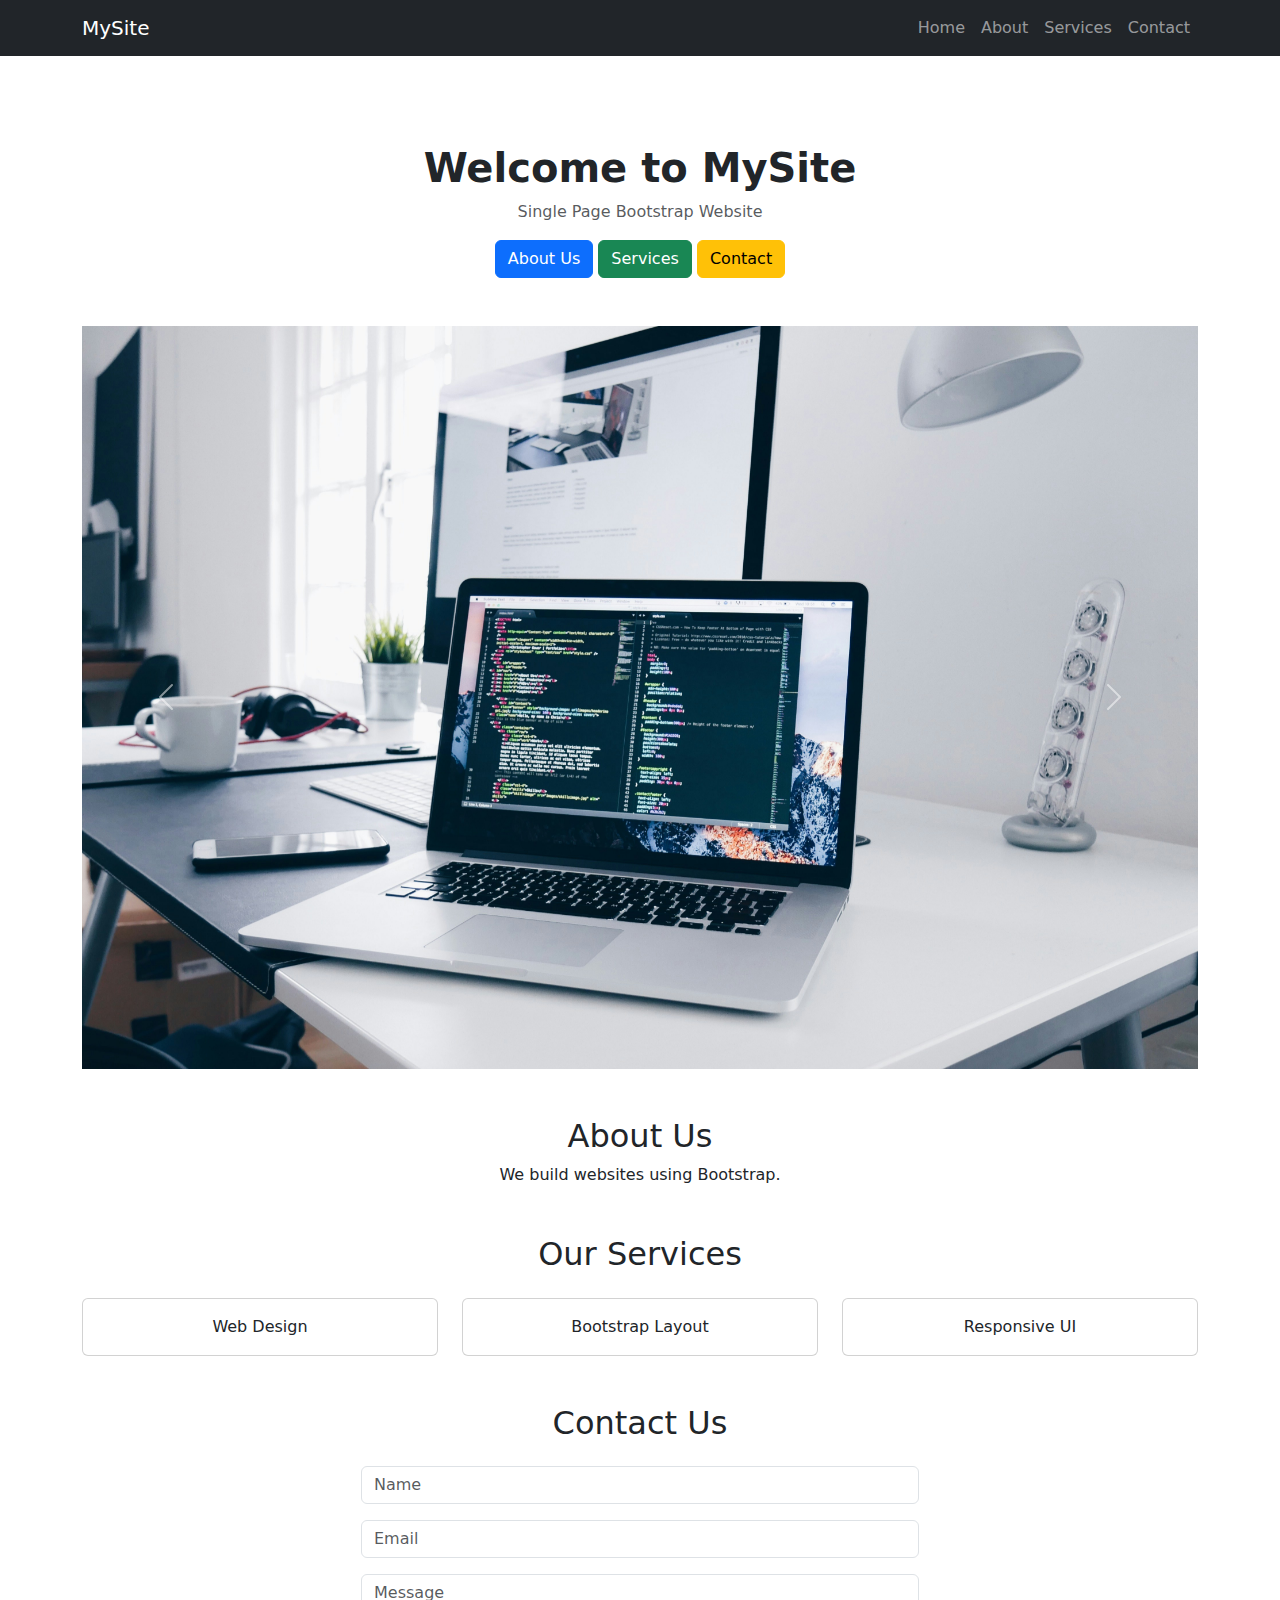
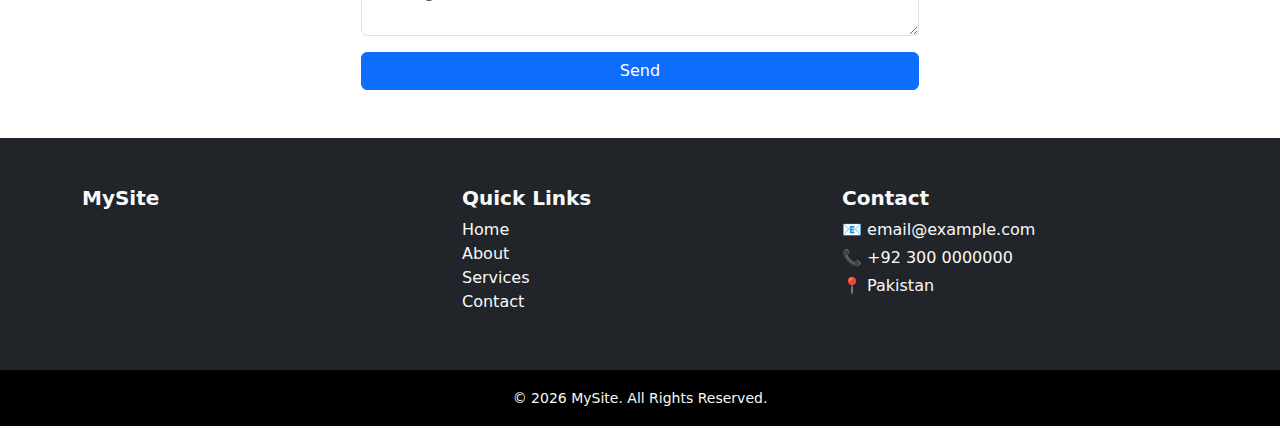
<file: Bootstrap/index.html>
<!DOCTYPE html>
<html lang="en">
<head>
  <meta charset="UTF-8">
  <meta name="viewport" content="width=device-width, initial-scale=1.0">
  <title>One Page Bootstrap Website</title>

  <!-- Bootstrap CSS -->
  <link href="https://cdn.jsdelivr.net/npm/bootstrap@5.3.2/dist/css/bootstrap.min.css" rel="stylesheet">
</head>
<body>

<!-- ================= NAVBAR ================= -->
<nav class="navbar navbar-expand-lg navbar-dark bg-dark fixed-top">
  <div class="container">
    <a class="navbar-brand" href="#home">MySite</a>

    <button class="navbar-toggler" data-bs-toggle="collapse" data-bs-target="#nav">
      <span class="navbar-toggler-icon"></span>
    </button>

    <div class="collapse navbar-collapse" id="nav">
      <ul class="navbar-nav ms-auto">
        <li class="nav-item"><a class="nav-link" href="#home">Home</a></li>
        <li class="nav-item"><a class="nav-link" href="#about">About</a></li>
        <li class="nav-item"><a class="nav-link" href="#services">Services</a></li>
        <li class="nav-item"><a class="nav-link" href="#contact">Contact</a></li>
      </ul>
    </div>
  </div>
</nav>

<!-- ================= HOME ================= -->
<section id="home" class="pt-5">
  <div class="container text-center my-5 pt-5">
    <h1 class="fw-bold">Welcome to MySite</h1>
    <p class="text-muted">Single Page Bootstrap Website</p>

    <a href="#about" class="btn btn-primary">About Us</a>
    <a href="#services" class="btn btn-success">Services</a>
    <a href="#contact" class="btn btn-warning">Contact</a>
  </div>
</section>

<!-- ================= CAROUSEL ================= -->
<section class="container my-5">
  <div id="carouselExample" class="carousel slide" data-bs-ride="carousel">
    <div class="carousel-inner">
      <div class="carousel-item active"><img src="1.jpg" class="d-block w-100"></div>
      <div class="carousel-item"><img src="2.jpg" class="d-block w-100"></div>
      <div class="carousel-item"><img src="3.jpg" class="d-block w-100"></div>
    </div>

    <button class="carousel-control-prev" data-bs-target="#carouselExample" data-bs-slide="prev">
      <span class="carousel-control-prev-icon"></span>
    </button>
    <button class="carousel-control-next" data-bs-target="#carouselExample" data-bs-slide="next">
      <span class="carousel-control-next-icon"></span>
    </button>
  </div>
</section>

<!-- ================= ABOUT ================= -->
<section id="about" class="container my-5">
  <h2 class="text-center">About Us</h2>
  <p class="text-center">We build websites using Bootstrap.</p>
</section>

<!-- ================= SERVICES ================= -->
<section id="services" class="container my-5">
  <h2 class="text-center">Our Services</h2>

  <div class="row mt-4 text-center">
    <div class="col-md-4"><div class="card p-3">Web Design</div></div>
    <div class="col-md-4"><div class="card p-3">Bootstrap Layout</div></div>
    <div class="col-md-4"><div class="card p-3">Responsive UI</div></div>
  </div>
</section>

<!-- ================= CONTACT ================= -->
<section id="contact" class="container my-5">
  <h2 class="text-center">Contact Us</h2>

  <form class="col-md-6 mx-auto mt-4">
    <input class="form-control mb-3" placeholder="Name">
    <input class="form-control mb-3" placeholder="Email">
    <textarea class="form-control mb-3" placeholder="Message"></textarea>
    <button class="btn btn-primary w-100">Send</button>
  </form>
</section>

<!-- ================= FOOTER ================= -->
<!-- ================= FOOTER ================= -->
<footer class="bg-dark text-light pt-5">

  <div class="container">
    <div class="row">

      <!-- BRAND / ABOUT -->
      <div class="col-md-4 mb-4">
        <h5 class="fw-bold">MySite</h5>
        <p class="text-muted">
          We build modern, responsive websites using Bootstrap.
        </p>
      </div>

      <!-- QUICK LINKS -->
      <div class="col-md-4 mb-4">
        <h5 class="fw-bold">Quick Links</h5>
        <ul class="list-unstyled">
          <li><a href="#home" class="text-decoration-none text-light">Home</a></li>
          <li><a href="#about" class="text-decoration-none text-light">About</a></li>
          <li><a href="#services" class="text-decoration-none text-light">Services</a></li>
          <li><a href="#contact" class="text-decoration-none text-light">Contact</a></li>
        </ul>
      </div>

      <!-- CONTACT -->
      <div class="col-md-4 mb-4">
        <h5 class="fw-bold">Contact</h5>
        <p class="mb-1">📧 email@example.com</p>
        <p class="mb-1">📞 +92 300 0000000</p>
        <p>📍 Pakistan</p>
      </div>

    </div>
  </div>

  <!-- COPYRIGHT BAR -->
  <div class="bg-black text-center py-3 mt-3">
    <small>© 2026 MySite. All Rights Reserved.</small>
  </div>

</footer>


<!-- Bootstrap JS -->
<script src="https://cdn.jsdelivr.net/npm/bootstrap@5.3.2/dist/js/bootstrap.bundle.min.js"></script>


</body>
</html>
</file>
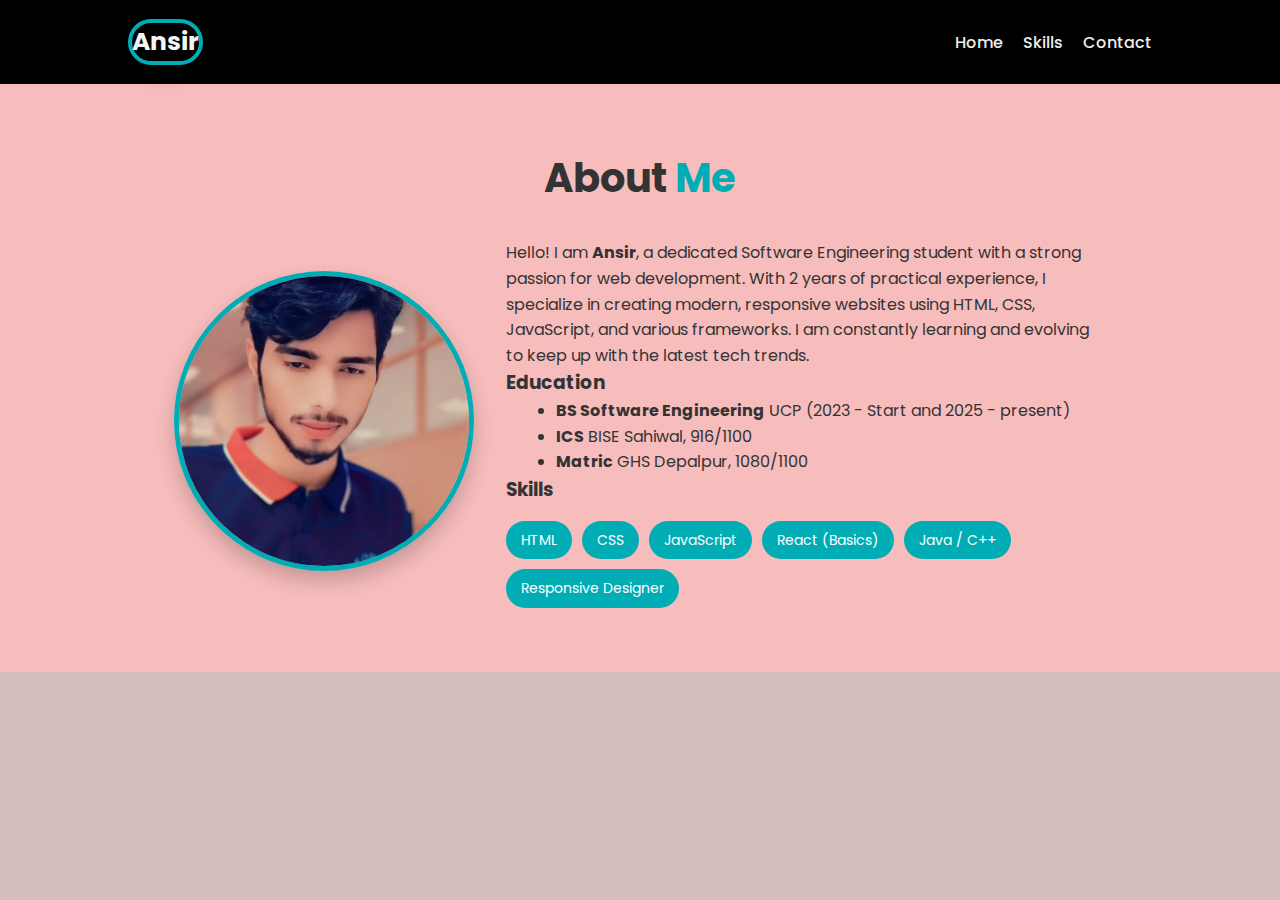
<file: assignment02/A_About.html>
<!DOCTYPE html>
<html lang="en">
<head>
  <meta charset="UTF-8">
  <meta name="viewport" content="width=device-width, initial-scale=1">
  <title>About Me - Ansir</title>
  <link rel="stylesheet" href="https://cdnjs.cloudflare.com/ajax/libs/font-awesome/6.5.0/css/all.min.css">
  <link rel="stylesheet" href="style.css">
</head>
<body>
    <body>
        <header>
            <a href="#" class="logo">Ansir</a>
            <nav>
                <div class="nav">
                    <a href="A_home.html">Home</a>
                    <a href="A_About.html">Skills</a>
                    <a href="A_contact.html">Contact</a>
    
                </div>
            </nav>
        </header>
  <section class="about-section">
    <h1>About <span>Me</span></h1>
    <div class="about-container">
      <div class="about-image">
        <img src="Ansir.jpg" alt="Ansir">
      </div>
      <div class="about-text">
        <p>Hello! I am <strong>Ansir</strong>, a dedicated Software Engineering student with a strong passion for web development. With 2 years of practical experience, I specialize in creating modern, responsive websites using HTML, CSS, JavaScript, and various frameworks. I am constantly learning and evolving to keep up with the latest tech trends.</p>

        <h3>Education</h3>
        <ul>
          <li><strong>BS Software Engineering</strong>  UCP (2023 - Start and 2025 - present)</li>
          <li><strong>ICS</strong>  BISE Sahiwal, 916/1100</li>
          <li><strong>Matric</strong>  GHS Depalpur, 1080/1100</li>
        </ul>

        <h3>Skills</h3>
        <div class="skills-list">
          <span>HTML</span>
          <span>CSS</span>
          <span>JavaScript</span>
          <span>React (Basics)</span>
          <span>Java / C++</span>
          <span>Responsive Designer</span>
        </div>
      </div>
    </div>
  </section>
</body>
</html>
</file>
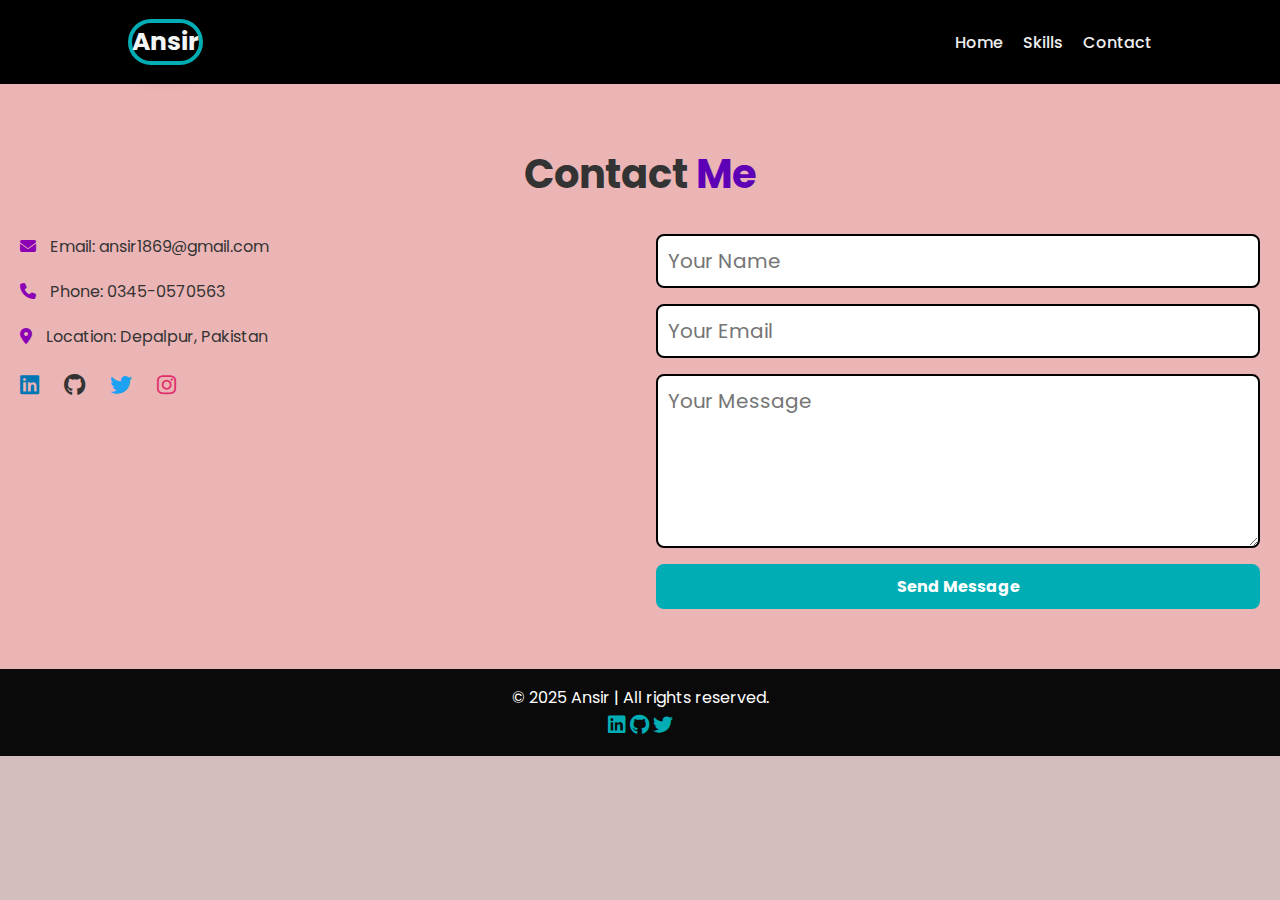
<file: assignment02/A_contact.html>
<!DOCTYPE html>
<html lang="en">
<head>
  <meta charset="UTF-8">
  <meta name="viewport" content="width=device-width, initial-scale=1">
  <title>Contact - Ansir</title>
  <link rel="stylesheet" href="https://cdnjs.cloudflare.com/ajax/libs/font-awesome/6.5.0/css/all.min.css">
  <link rel="stylesheet" href="style.css">
</head>
  <header>
    <a href="#" class="logo">Ansir</a>
    <nav>
      <div class="nav">
        <a href="A_home.html">Home</a>
        <a href="A_About.html">Skills</a>
        <a href="A_contact.html" class="active">Contact</a>
      </div>
    </nav>
  </header>

  <section class="contact-section">
    <h1>Contact <span>Me</span></h1>
    <div class="contact-container">
      <div class="contact-info">
        <p><i class="fas fa-envelope"></i> Email: ansir1869@gmail.com</p>
        <p><i class="fas fa-phone"></i> Phone: 0345-0570563</p>
        <p><i class="fas fa-map-marker-alt"></i> Location: Depalpur, Pakistan</p>

        <div class="social_icons">
          <a href="#"><i class="fa-brands fa-linkedin"></i></a>
          <a href="#"><i class="fa-brands fa-github"></i></a>
          <a href="#"><i class="fa-brands fa-twitter"></i></a>
          <a href="#"><i class="fa-brands fa-instagram"></i></a>
        </div>
      </div>

      <form class="contact-form" action="#" method="post">
        <input type="text" placeholder="Your Name" required>
        <input type="email" placeholder="Your Email" required>
        <textarea rows="5" placeholder="Your Message" required></textarea>
        <button type="submit">Send Message</button>
      </form>
    </div>
  </section>
  <footer>
    <p>© 2025 Ansir | All rights reserved.</p>
    <div class="footer-links">
      <a href="#"><i class="fa-brands fa-linkedin"></i></a>
      <a href="#"><i class="fa-brands fa-github"></i></a>
      <a href="#"><i class="fa-brands fa-twitter"></i></a>
    </div>
  </footer>


</body>
</html>
</file>
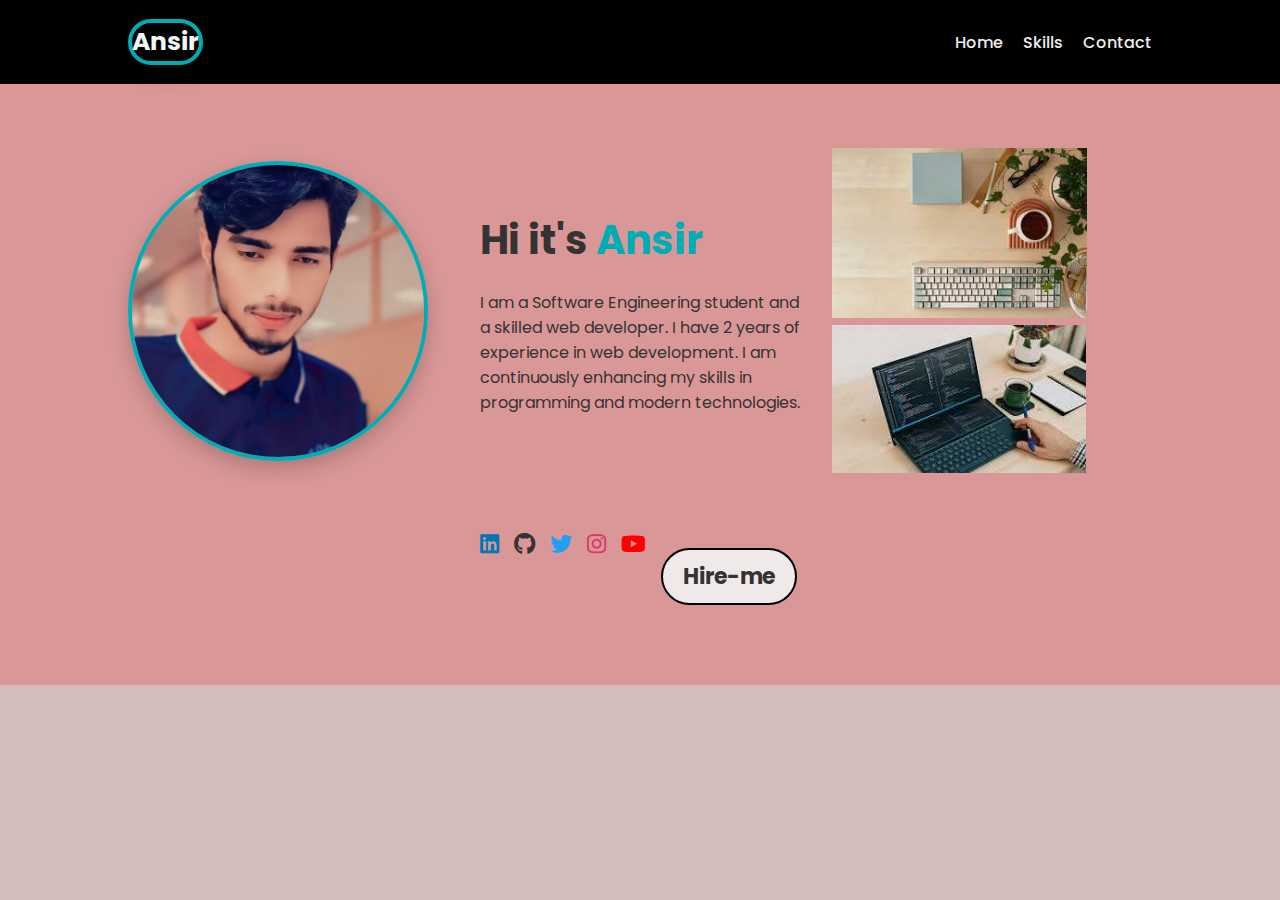
<file: assignment02/A_home.html>
<!DOCTYPE html>
<html lang="en">
<head>
    <meta charset="UTF-8">
    <meta name="viewport" content="width=device-width, initial-scale=1.0">
  <link rel="stylesheet" href="https://cdnjs.cloudflare.com/ajax/libs/font-awesome/6.5.0/css/all.min.css">
  <link rel="stylesheet" href="style.css">
    <title>Portfolio Home page</title>
</head>
<body>
    <header>
        <a href="#" class="logo">Ansir</a>
        <nav>
            <div class="nav">
                <a href="A_home.html">Home</a>
                <a href="A_About.html">Skills</a>
                <a href="A_contact.html">Contact</a>

            </div>
        </nav>
    </header>
    <section class="Home">
        
        <div class="Home-img"><img src="Ansir.jpg" alt=""></div>
        <div class="Home_contact">
        <h1>Hi it's <span>Ansir</span></h1>
            <h3 class="typing-text"><span></span></h3>
            <p>I am a Software Engineering student and a skilled web developer.
                I have 2 years of experience in web development.
                I am continuously enhancing my skills in programming and modern technologies.
                </p>
               
        </div>
        <div>
        <img style="height: 170px;" src="back.jpg" alt="">
        <img src="computer.jpg" alt="">
    </div>
        <br>
            <div class="social_icons">
                <a href="#"><i class="fa-brands fa-linkedin"></i></a>
                <a href="#"><i class="fa-brands fa-github"></i></a>
                <a href="#"><i class="fa-brands fa-twitter"></i></a>
                <a href="#"><i class="fa-brands fa-instagram"></i></a>
                <a href="#"><i class="fa-brands fa-youtube"></i></a> 
                <a href="#"class="Hire-me">Hire-me</a>
            </div>
            

    </section>
    
</body>
</html>
</file>
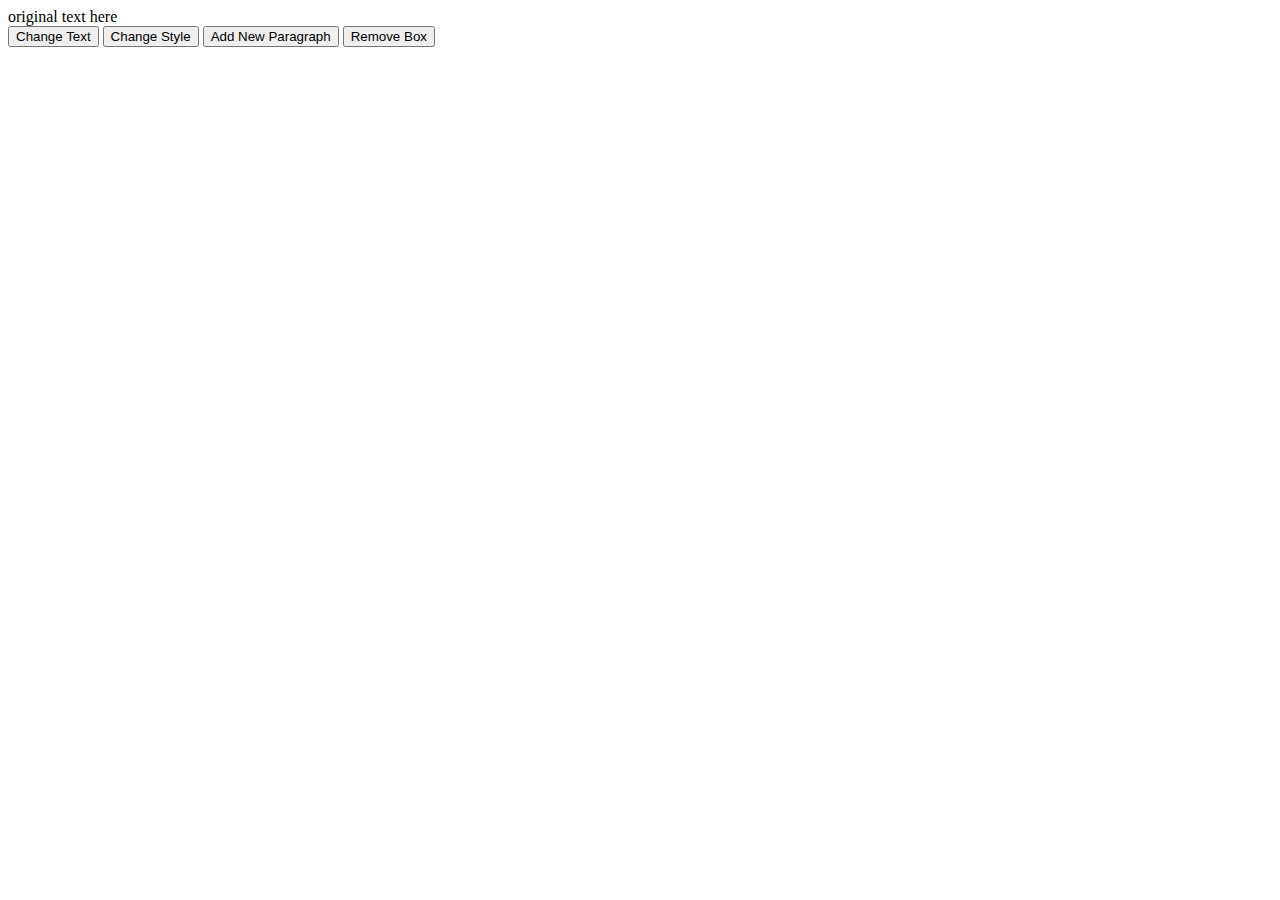
<file: JavaScript Folder/DOM.html>
<!DOCTYPE html>
<html lang="en">
<head>
  <meta charset="UTF-8">
  <meta name="viewport" content="width=device-width, initial-scale=1.0">
  <title>DOM Full Example</title>
</head>
<body>

  <div id="box">original text here</div>

  <!-- Buttons -->
  <button onclick="changetext()">Change Text</button>
  <button onclick="changestyle()">Change Style</button>
  <button onclick="addElement()">Add New Paragraph</button>
  <button onclick="removeBox()">Remove Box</button>

  <div id="container"></div>

  <script>
    function changetext() {
      document.getElementById("box").textContent = "changed text";
    }

    function changestyle() {
      const box = document.getElementById("box");
      box.style.color = "red";
      box.style.backgroundColor = "lightyellow";
      box.style.padding = "10px";
      box.style.borderRadius = "5px";
    }

    function addElement() {
      const container = document.getElementById("container");
      const newPara = document.createElement("p");
      newPara.textContent = "This is a new paragraph added!";
      newPara.style.color = "blue";
      container.appendChild(newPara);
    }

    function removeBox() {
      const box = document.getElementById("box");
      if (box) {
        box.remove();
      }
    }
  </script>

</body>
</html>
</file>
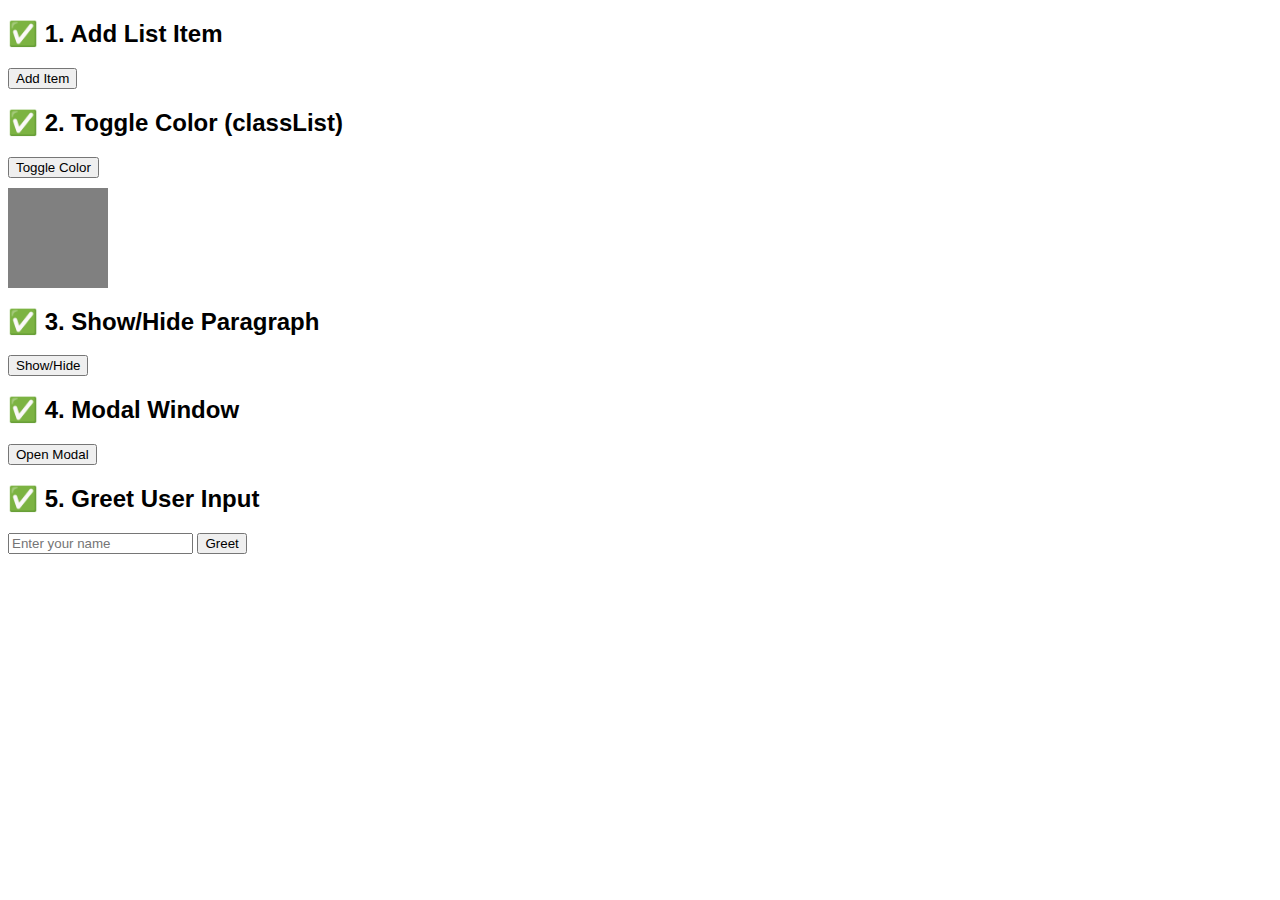
<file: JavaScript Folder/dynamicElement.html>
<!DOCTYPE html>
<html lang="en">
<head>
  <meta charset="UTF-8" />
  <meta name="viewport" content="width=device-width, initial-scale=1.0"/>
  <title>Dynamic UI All Features</title>
  <style>
    /* Styling for toggle box */
    .square {
      width: 100px;
      height: 100px;
      background: gray;
      margin-top: 10px;
    }
    .red {
      background: red;
    }

    /* Styling for modal */
    #modal {
      display: none;
      position: fixed;
      top: 30%;
      left: 30%;
      background: white;
      padding: 20px;
      border: 1px solid black;
    }

    body {
      font-family: Arial;
    }
  </style>
</head>
<body>

  <h2>✅ 1. Add List Item</h2>
  <button onclick="addItem()">Add Item</button>
  <ul id="itemList"></ul> <!-- 📌 List yahan nazar ayegi -->

  <h2>✅ 2. Toggle Color (classList)</h2>
  <button onclick="changeColor()">Toggle Color</button>
  <div id="box" class="square"></div> <!-- 📌 Box yahan color change karega -->

  <h2>✅ 3. Show/Hide Paragraph</h2>
  <button onclick="toggleMessage()">Show/Hide</button>
  <p id="msg" style="display: none;">Welcome to the site!</p> <!-- 📌 Show/Hide text -->

  <h2>✅ 4. Modal Window</h2>
  <button onclick="openModal()">Open Modal</button>
  <div id="modal">
    <p>This is a modal</p>
    <button onclick="closeModal()">Close</button>
  </div> <!-- 📌 Modal box -->

  <h2>✅ 5. Greet User Input</h2>
  <input type="text" id="nameInput" placeholder="Enter your name" />
  <button onclick="greet()">Greet</button>
  <p id="output"></p> <!-- 📌 Output greeting yahan ayega -->

  <script>
    // ✅ 1. Add List Item Code
    function addItem() {
      let li = document.createElement("li");
      li.textContent = "New Product";
      document.getElementById("itemList").appendChild(li);
    }

    // ✅ 2. Toggle Box Color Code
    function changeColor() {
      document.getElementById("box").classList.toggle("red");
    }

    // ✅ 3. Show/Hide Message Code
    function toggleMessage() {
      let p = document.getElementById("msg");
      if (p.style.display === "none") {
        p.style.display = "block";
      } else {
        p.style.display = "none";
      }
    }

    // ✅ 4. Modal Open/Close Code
    function openModal() {
      document.getElementById("modal").style.display = "block";
    }

    function closeModal() {
      document.getElementById("modal").style.display = "none";
    }

    // ✅ 5. User Input Greet Code
    function greet() {
      let name = document.getElementById("nameInput").value;
      document.getElementById("output").textContent = "Hello, " + name;
    }
  </script>
</body>
</html>
</file>
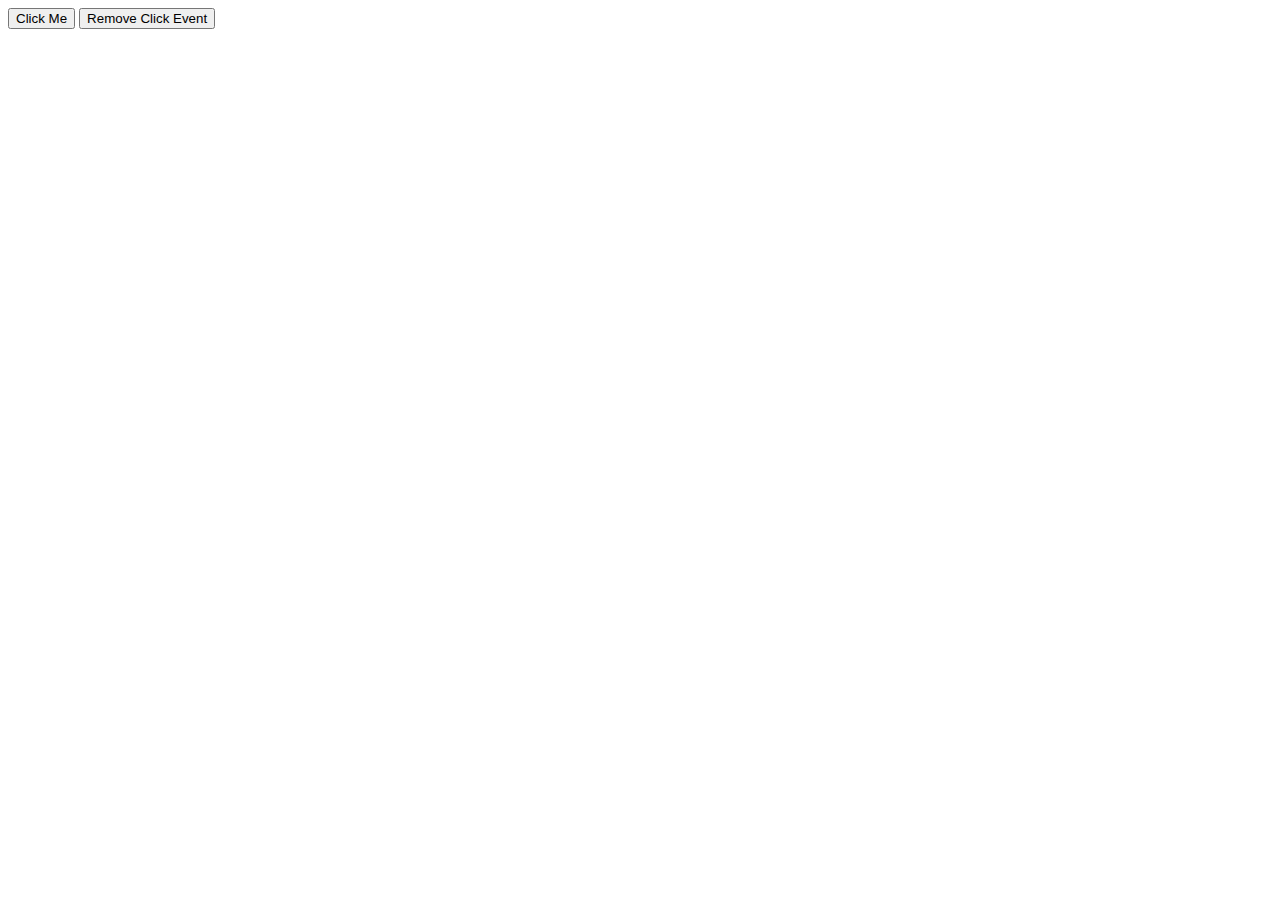
<file: JavaScript Folder/Eventlistner.html>
<!DOCTYPE html>
<html lang="en">
<head>
    <meta charset="UTF-8">
    <meta name="viewport" content="width=device-width, initial-scale=1.0">
    <title>Add and remove EventListner</title>
</head>
<body>
    <!-- <button id="myBtn">Click Me</button>

<script>
  const btn = document.getElementById("myBtn");

  btn.addEventListener("click", function () {
    alert("Hello from addEventListener!");
  });
</script> -->

<html>
<head>
  <title>Remove Event Listener Example</title>
</head>
<body>

<!-- 2 buttons -->
<button id="myBtn">Click Me</button>
<button id="removeBtn">Remove Click Event</button>

<script>
  // Step 1: Button elements ko get karo
  let btn = document.getElementById('myBtn');
  let removeBtn = document.getElementById('removeBtn');

  // Step 2: Ek function banao jo alert show kare
  function showMsg() {
    alert("Button was clicked!");
  }

  // Step 3: Pehle button (Click Me) pr event listener lagao
  btn.addEventListener('click', showMsg);

  // Step 4: Dusre button (Remove Click Event) pr bhi event lagao
  removeBtn.addEventListener('click', function() {
    // Click wale event ko hata do
    btn.removeEventListener('click', showMsg);
    alert("Click event removed from the button.");
  });
</script>

</body>
</html>

</body>
</html>
</file>
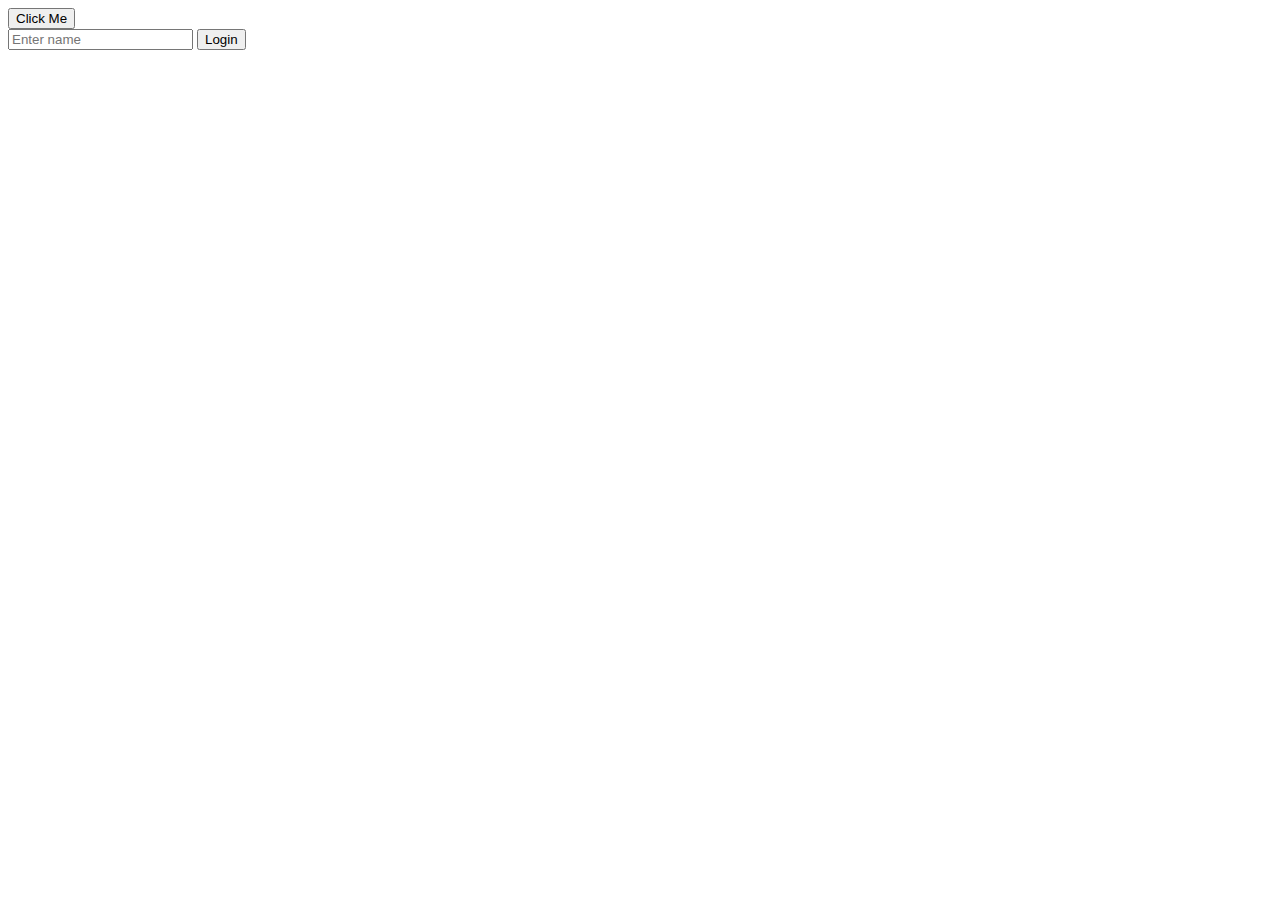
<file: JavaScript Folder/EventObject.html>
<!DOCTYPE html>
<html lang="en">
<head>
    <meta charset="UTF-8">
    <meta name="viewport" content="width=device-width, initial-scale=1.0">
    <title>Document</title>
</head>
<body>
    <button id="myBtn">Click Me</button>

    <form id="Parent">
        <input type="text" placeholder="Enter name">
        <button id="child">Login</button>
      </form>

<script>

    //  event object bn gia ha
  const btn = document.getElementById("myBtn");

  btn.addEventListener("click", function(event) {
    console.log("Type:", event.type);              // click
    console.log("Target:", event.target);          // jis element pr click hua
    console.log("CurrentTarget:", event.currentTarget); // jis pr listener laga
  });




  // Event Default
  btn.addEventListener("click", function(event) {
    event.preventDefault();
    console.log("Button clicked!");
  });




  // Event Bubbling
  const parent = document.getElementById("parent");
  const child = document.getElementById("child");

  parent.addEventListener("click", function() {
    console.log("Parent clicked!");
  });

  child.addEventListener("click", function(event) {
    event.stopPropagation();
    console.log("Child clicked!");  
  })
</script>

</body>
</html>
</file>
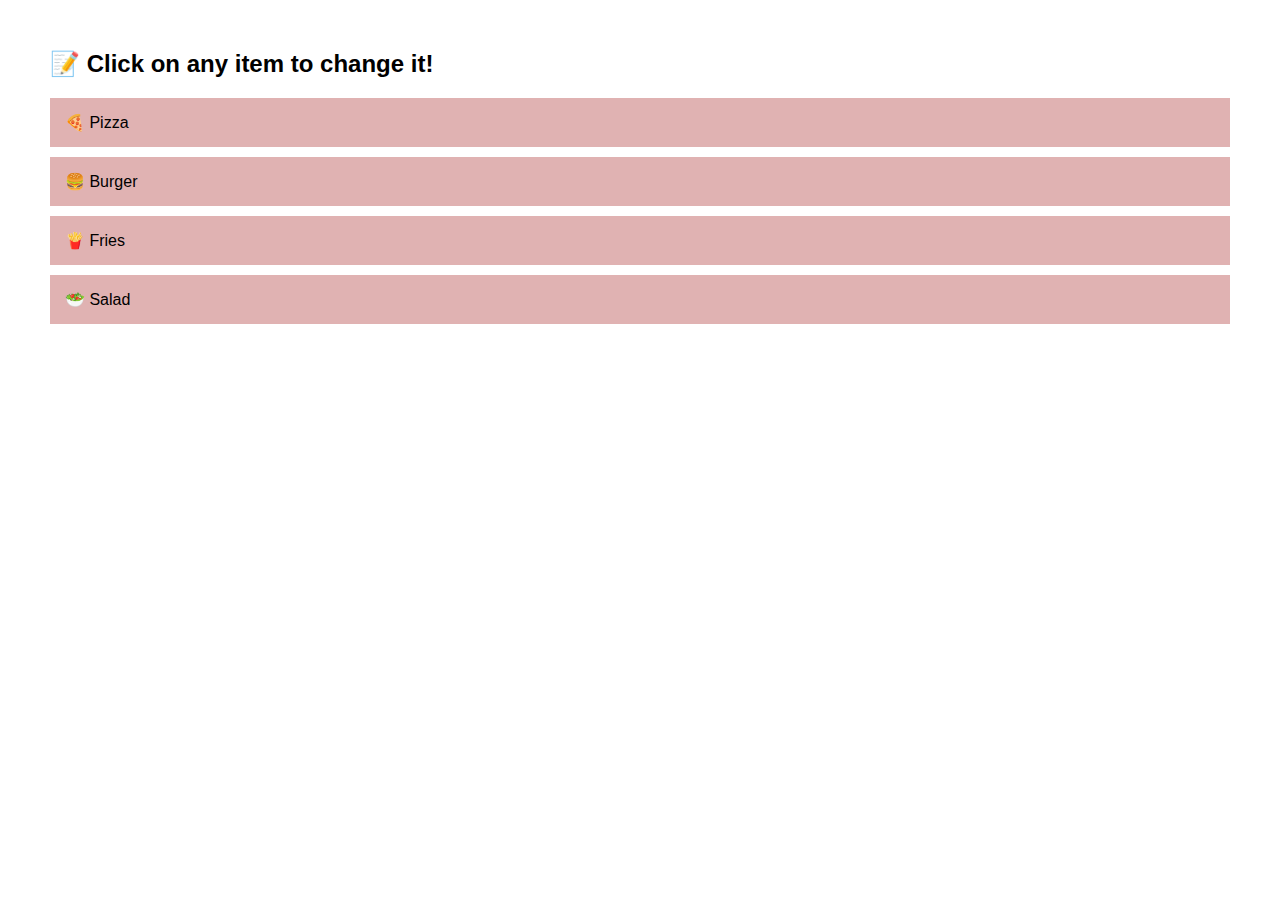
<file: JavaScript Folder/JSassigmentQ2.html>
<!DOCTYPE html>
<html lang="en">
<head>
  <meta charset="UTF-8" />
  <meta name="viewport" content="width=device-width, initial-scale=1.0"/>
  <title>Dynamic Content Replacement</title>
  <style>
    body {
      font-family: Arial, sans-serif;
      margin: 50px;
    }
    ul {
      list-style: none;
      padding: 0;
    }
    li {
      background: #e0b2b2;
      margin: 10px 0;
      padding: 15px;
      cursor: pointer;
      transition: background 0.3s;
    }
    li:hover {
      background: #54ca95;
    }
  </style>
</head>
<body>

  <h2>📝 Click on any item to change it!</h2>
  <ul id="itemList">
    <li>🍕 Pizza</li>
    <li>🍔 Burger</li>
    <li>🍟 Fries</li>
    <li>🥗 Salad</li>
  </ul>
  
  <script>
    // Get all <li> elements inside the list
    const items = document.querySelectorAll("#itemList li");

    // Loop through each item and add click event listener
    items.forEach(function(item, index) {
      item.addEventListener("click", function() {
        // Change the content of clicked item
        this.innerHTML = `<strong>✅ You clicked item ${index + 1}</strong>`;
        this.style.background = "#cfe2ff";
      });
    });
  </script>

</body>
</html>
</file>
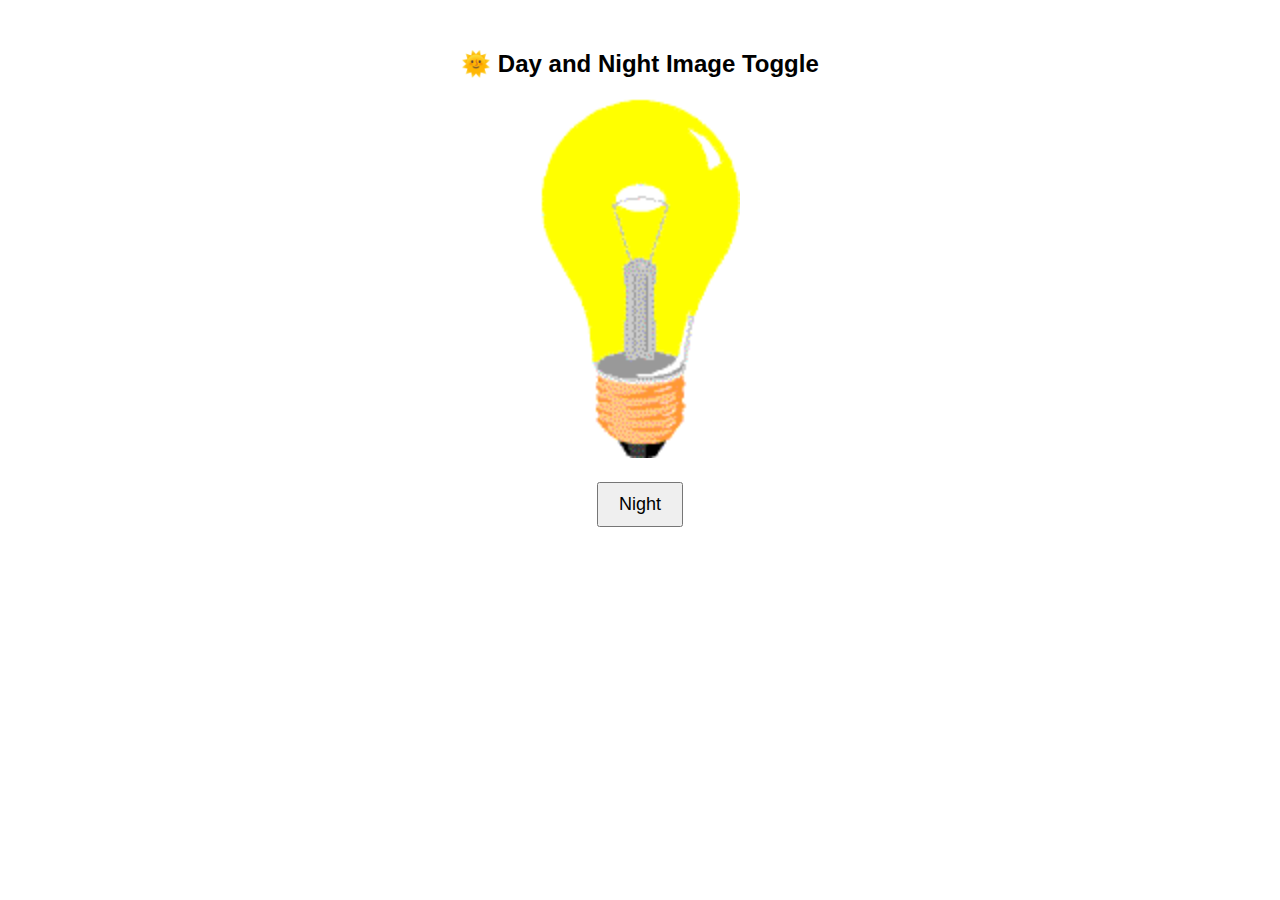
<file: JavaScript Folder/JSassignmentQ1.html>
<!DOCTYPE html>
<html lang="en">
<head>
  <meta charset="UTF-8" />
  <meta name="viewport" content="width=device-width, initial-scale=1.0"/>
  <title>Day & Night Toggle</title>
  <style>
    body {
      font-family: Arial, sans-serif;
      text-align: center;
      margin-top: 50px;
    }

    img {
      width: 200px;
      height: auto;
      transition: 0.3s;
    }
    img:hover {
  box-shadow: 0 0 20px 5px rgba(0,0,0,0.6);
  border: px solid black;
}

    button {
      margin-top: 20px;
      padding: 10px 20px;
      font-size: 18px;
    }
  </style>
</head>
<body>

  <h2>🌞 Day and Night Image Toggle</h2>
  
  <!-- Daytime image initially -->
  <img id="dayNightImage" src="pic_bulbon.gif" alt="Day Image"
       onmouseover="addShadow()" onmouseout="removeShadow()"/>

  <br>
  <button id="toggleBtn" onclick="toggleImage()">Night</button>

  <script>
    let isDay = true;

    function toggleImage() {
      const img = document.getElementById("dayNightImage");
      const btn = document.getElementById("toggleBtn");

      if (isDay) {
        img.src = "pic_bulboff.gif"; // night image
        btn.textContent = "Day";
        isDay = false;
      } else {
        img.src = "pic_bulbon.gif"; // day image
        btn.textContent = "Night";
        isDay = true;
      }
    }

    function addShadow() {
      const img = document.getElementById("dayNightImage");
      img.style.boxShadow = "0 0 20px 5px rgba(0,0,0,0.6)";
      img.style.border = "2px solid black";
    }

    function removeShadow() {
      const img = document.getElementById("dayNightImage");
      img.style.boxShadow = "none";
      img.style.border = "none";
    }
  </script>

</body>
</html>
</file>
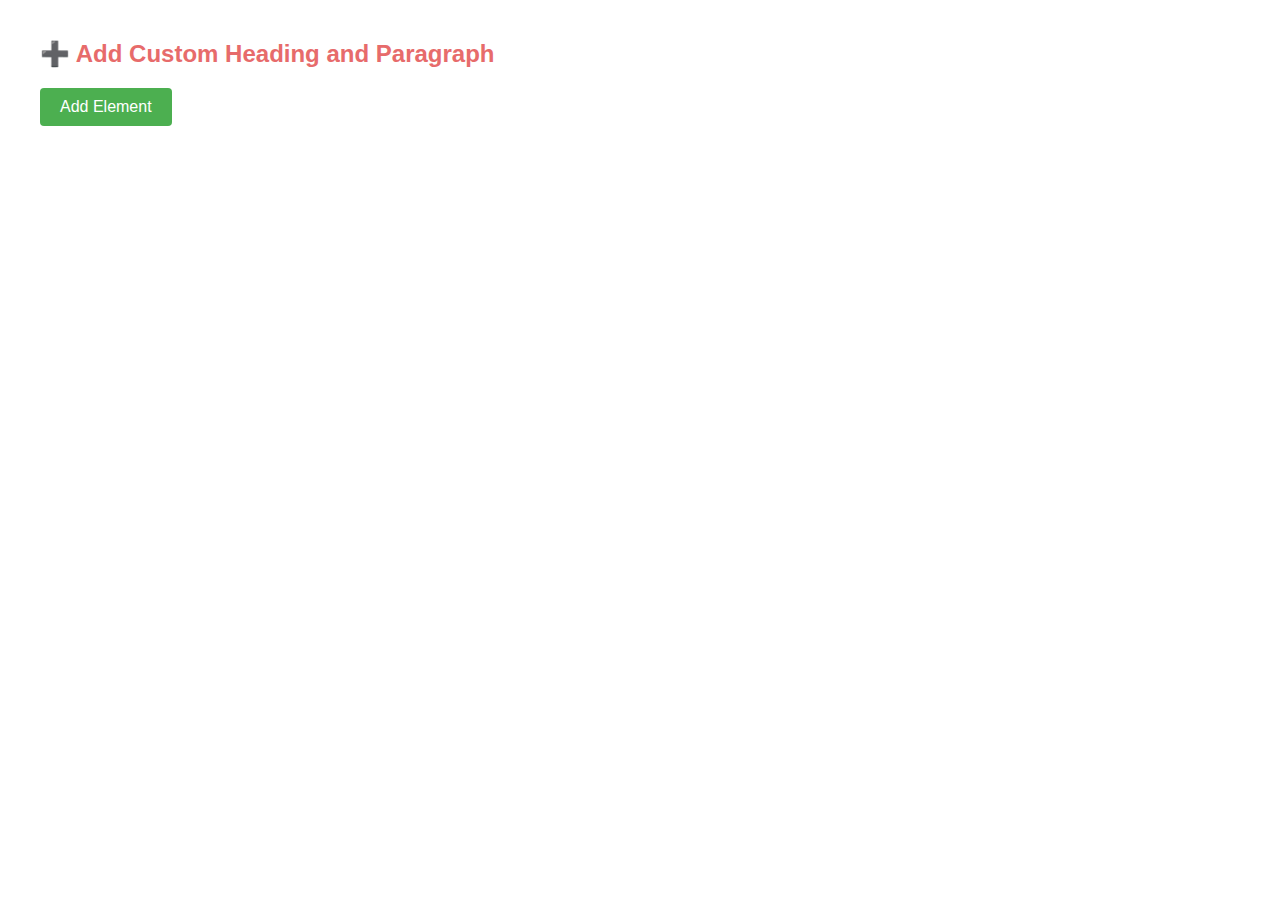
<file: JavaScript Folder/JSassignmentQ3.html>
<!DOCTYPE html>
<html lang="en">
<head>
  <meta charset="UTF-8">
  <title>Dynamic Element Creator</title>
  <style>
    body {
      font-family: Arial, sans-serif;
      margin: 40px;
    }

    #content {
      margin-top: 30px;

    }

    .block {
      background-color: #7adf53;
      padding: 15px;
      border: 1px solid #7a41e2;
      margin-bottom: 20px;
      border-radius: 8px;
      box-shadow: 0 2px 4px rgba(0, 0, 0, 0.1); 
    }

    h2 {
      color: #e76b6b;
    }

    h3 {
      color: #8d4141;
    }
    button {
      padding: 10px 20px;
      font-size: 16px;
      cursor: pointer;
      background-color: #4caf50;
      color: white;
      border: none;
      border-radius: 4px;
      transition: background-color 0.3s ease;
    }
  </style>
</head>
<body>

  <h2>➕ Add Custom Heading and Paragraph</h2>
  <button onclick="addNewElements()">Add Element</button>

  <div id="content"></div>

  <script>
    function addNewElements() {
      // 1. Prompt the user
      const headingType = prompt("Enter heading level (e.g., h1, h2, h3):", "h2");
      const headingText = prompt("Enter text for the heading:");
      const paragraphText = prompt("Enter paragraph text:");

      // 2. Validate heading type
      const validHeadings = ["h1", "h2", "h3", "h4", "h5", "h6"];
      if (!validHeadings.includes(headingType)) {
        alert("Invalid heading level. Please enter from h1 to h6.");
        return;
      }

      // 3. Create elements
      const heading = document.createElement(headingType);
      heading.textContent = headingText;

      const paragraph = document.createElement("p");
      paragraph.textContent = paragraphText;

      // 4. Create container and append elements
      const block = document.createElement("div");
      block.className = "block";
      block.appendChild(heading);
      block.appendChild(paragraph);

      document.getElementById("content").appendChild(block);
    }
  </script>

</body>
</html>
</file>
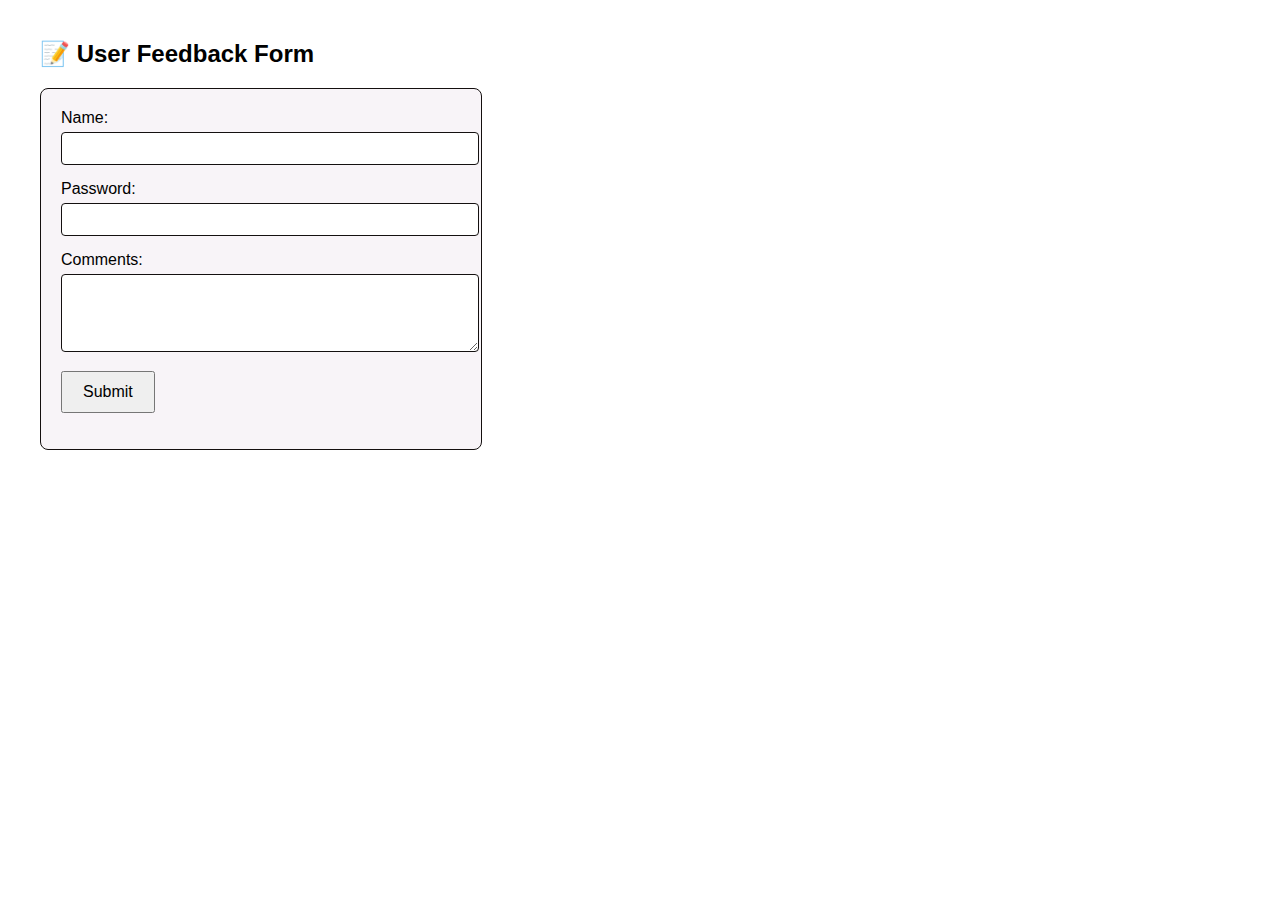
<file: JavaScript Folder/JSassignmentQ4.html>
<!DOCTYPE html>
<html lang="en">
<head>
  <meta charset="UTF-8" />
  <meta name="viewport" content="width=device-width, initial-scale=1.0"/>
  <title>Interactive Form with Validation</title>
  <style>
    body {
      font-family: Arial, sans-serif;
      margin: 40px;
    }

    form {
      max-width: 400px;
      padding: 20px;
      border: 1px solid #140f0f;
      border-radius: 8px;
      background-color: #f8f4f8;
    }

    .form-group {
      margin-bottom: 15px;
    }

    label {
      display: block;
      margin-bottom: 5px;
    }

    input, textarea {
      width: 100%;
      padding: 8px;
      border-radius: 4px;
      border: 1px solid #141010;
    }

    .error {
      color: red;
      font-size: 14px;
    }

    button {
      padding: 10px 20px;
      font-size: 16px;
      cursor: pointer;
    }

    .success {
      color: green;
      margin-top: 10px;
    }
  </style>
</head>
<body>

  <h2>📝 User Feedback Form</h2>

  <form id="feedbackForm">
    <div class="form-group">
      <label for="name">Name:</label>
      <input type="text" id="name" />
      <span class="error" id="nameError"></span>
    </div>

    <div class="form-group">
      <label for="password">Password:</label>
      <input type="password" id="password" />
      <span class="error" id="passwordError"></span>
    </div>

    <div class="form-group">
      <label for="comments">Comments:</label>
      <textarea id="comments" rows="4"></textarea>
      <span class="error" id="commentsError"></span>
    </div>

    <button type="submit">Submit</button>
    <p class="success" id="successMsg"></p>
  </form>

  <script>
    document.getElementById("feedbackForm").addEventListener("submit", function(event) {
      event.preventDefault(); // Stop form from submitting

      // Get input values
      const name = document.getElementById("name").value.trim();
      const password = document.getElementById("password").value;
      const comments = document.getElementById("comments").value.trim();

      // Error message elements
      const nameError = document.getElementById("nameError");
      const passwordError = document.getElementById("passwordError");
      const commentsError = document.getElementById("commentsError");
      const successMsg = document.getElementById("successMsg");

      // Reset previous errors
      nameError.textContent = "";
      passwordError.textContent = "";
      commentsError.textContent = "";
      successMsg.textContent = "";

      let valid = true;

      //  Name Validation
      const nameRegex = /^[A-Za-z\s]+$/;
      if (name.length < 3 || !nameRegex.test(name)) {
        nameError.textContent = "❌ Name must be at least 3 letters and contain only letters & spaces.";
        valid = false;
      }

      //  Password Validation
      const passwordRegex = /^(?=.*[a-z])(?=.*[A-Z])(?=.*\d)(?=.*[\W_]).{8,}$/;
      if (!passwordRegex.test(password)) {
        passwordError.textContent = "❌ Password must be at least 8 characters and include uppercase, lowercase, number, and special character.";
        valid = false;
      }

      //  Comments Validation
      if (comments.length === 0 || comments.length > 200) {
        commentsError.textContent = "❌ Comments must not be empty or exceed 200 characters.";
        valid = false;
      }

      // ✅ If all valid
      if (valid) {
        successMsg.textContent = "✅ Form submitted successfully!";
        // Optionally, clear form
        document.getElementById("feedbackForm").reset();
      }
    });
  </script>

</body>
</html>
</file>
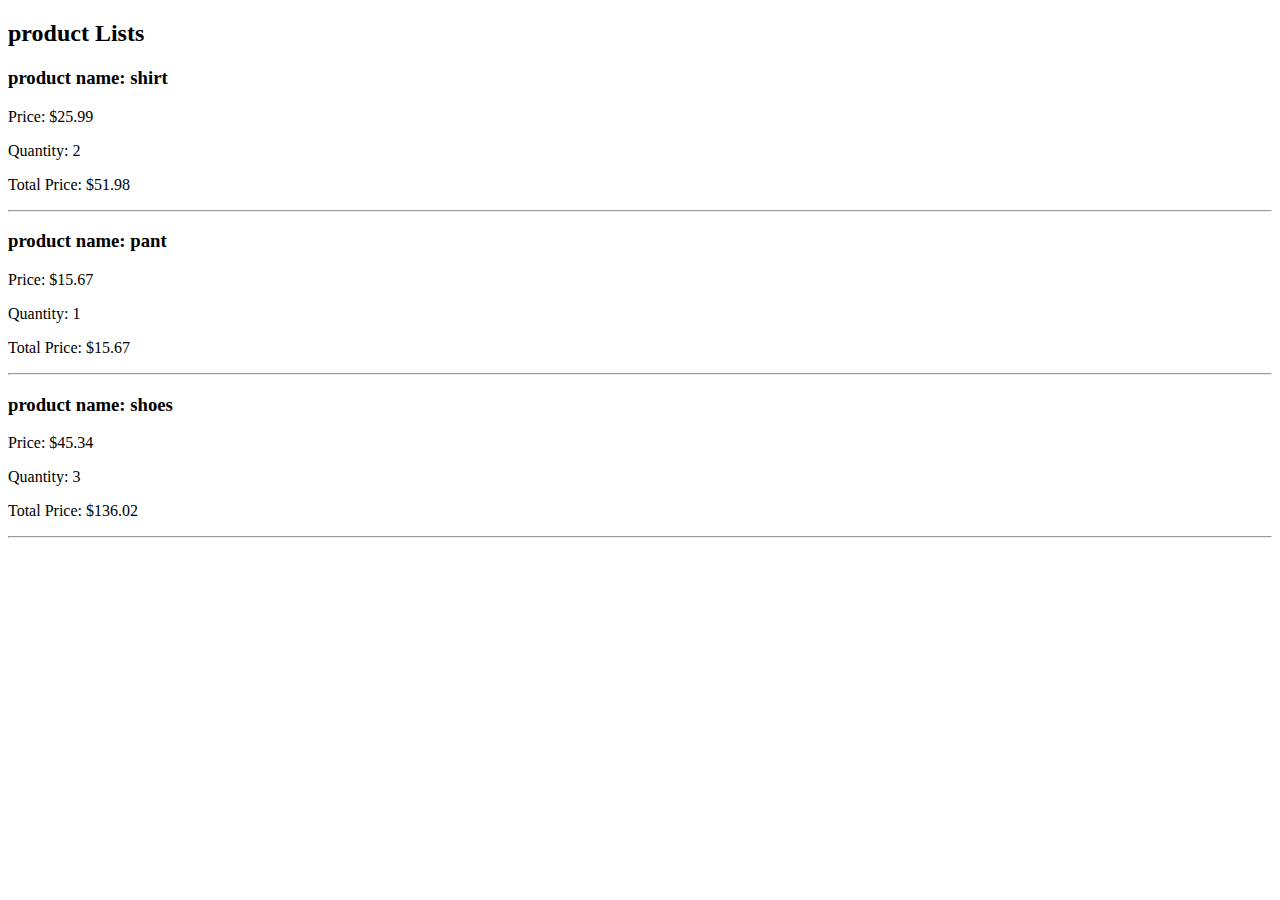
<file: JavaScript Folder/module.html>
<!DOCTYPE html>
<html lang="en">
<head>
    <meta charset="UTF-8">
   <meta name="viewport" content="width=device-width, initial-scale=1.0">
    <title>Document</title>
    <link rel="icon" href="data:,">

</head>
<body>

    <h2>product Lists</h2>
    <div id="product-container"></div>
    <script type="module" src="module4.js"> </script>
</body>
</html>
</file>
<file: assignment02/style.css>
@import url('https://fonts.googleapis.com/css2?family=Poppins&display=swap');

* {
    margin: 0;
    padding: 0;
    box-sizing: border-box;
    font-family: 'Poppins', sans-serif;
}

body {
    background: #d3bdbd;
    color: #333;
}
header {
    display: flex;
    justify-content: space-between;
    align-items: center;
    padding: 1.2rem 10%;
    background: black;
    color: white;
    position: sticky;
    top: 0;
    z-index: 100;
}

.logo {
    font-size:25px;
    font-weight: bold;
    color: #f3f6f7;
    text-decoration: none;
    object-fit: cover; 
    box-shadow: 0 8px 20px rgba(0, 0, 0, 0.2);
    border: 4px solid #00adb5;
    border-radius: 60px;
    animation: rotateImage 6s linear infinite;
}
.logo:hover {
    color: #00adb5;
    transform: scale(1.2);
}
.nav {
    display: flex;
    flex-wrap: wrap;
}

.nav a {
    margin-left: 20px;
    text-decoration: none;
    color: #eee;
    font-weight: 500;
    transition: color 0.3s ease;
}

.nav a:hover {
    color: #00adb5;
}

.Home {
    display: grid;
    grid-template-columns: repeat(auto-fit, minmax(300px, 1fr));
    gap: 2rem;
    align-items: center;
    padding: 4rem 10%;
    background: #da9797;
    animation: fadeInUp 1s ease-in-out;
}

.Home-img img {
    width: 300px;
    height: 300px;
    border-radius: 80%; 
    object-fit: cover; 
    box-shadow: 0 8px 20px rgba(0, 0, 0, 0.2);
    border: 4px solid #00adb5;
    animation: rotateImage 6s linear infinite;
}

.Home_contact {
    display: flex;
    flex-direction: column;
    justify-content: center;
}

.Home h1 {
    font-size: 2.5rem;
    margin-top: 1rem;
}

.Home h1 span {
    color: #00adb5;
}

.typing-text {
    font-size: 1.5rem;
    color: #555;
}

.Home p {
    margin: 20px 0;
    max-width: 600px;
}
.social_icons {
    display: flex;
    gap: 15px;
    margin: 16px 0;
}

.social_icons a {
    font-size:22px;
    color: #333;
    transition: transform 0.3s ease, color 0.3s ease;
}
.social_icons a .fa-linkedin { color: #0077b5; }
.social_icons a .fa-github { color: #333; }
.social_icons a .fa-twitter { color: #1da1f2; }
.social_icons a .fa-instagram { color: #e1306c; }
.social_icons a .fa-youtube { color: #ff0000; }

.social_icons a:hover {
    color: #00adb5;
    transform: scale(1.2);
}
.Hire-me {
    display: inline-block;
    background-color: #f0e9e9;
    border: 2px solid black;
    color: white;
    padding: 10px 20px;
    margin-top: 20px;
    border-radius: 30px;
    font-weight: bold;
    text-decoration: none;
}


.Hire-me:hover {
    background: #8f9100;
}
@keyframes fadeInUp {
    from {
        opacity: 0;
        transform: translateY(40px);
    }
    to {
        opacity: 1;
        transform: translateY(0);
    }
}

@media (max-width: 768px) {
    .nav {
        justify-content: center;
        margin-top: 10px;
    }

    .Home {
        grid-template-columns: 1fr;
        text-align: center;
    }
}
.about-section {
    padding: 64px;
    background: #f0f0f0;
    animation: fadeInUp 1s ease-in-out;
    background-color:rgb(247, 188, 188);
}

.about-section h1 {
    text-align: center;
    font-size: 40px;
    margin-bottom: 32px;
}

.about-section h1 span {
    color: #00adb5;
}

.about-container {
    display: flex;
    flex-wrap: wrap;
    gap: 32px;
    align-items: center;
    justify-content: center;
}

.about-image img {
    width: 300px;
    height: 300px;
    border-radius: 50%;
    border: 5px solid #00adb5;
    object-fit: cover;
    box-shadow: 0 10px 20px rgba(0,0,0,0.2);
}

.about-text {
    max-width: 600px;
    font-size: 16px;
    line-height: 1.6;
}

.about-text ul {
    padding-left: 50px;
}

.skills-list {
    display: flex;
    flex-wrap: wrap;
    gap: 10px;
    margin-top: 16px;
}

.skills-list span {
    background-color: #00adb5;
    color: white;
    padding: 8px 15px;
    border-radius: 20px;
    font-size: 14px;
}

footer {
    text-align: center;
    padding: 16px;
    background: #0a0a0a;
    color: white;
}

.footer-links a {
    color: #00adb5;
    font-size: 20px;
    transition: transform 0.3s;
    gap: 10px;
}
.footer-links a:hover {
    transform: scale(1.2);
}
.contact-section {
    padding: 60px 20px;
    background: #f8f8f8;
    animation: fadeInUp 1s ease-in-out;
    background-color: rgb(235, 181, 181);
}

.contact-section h1 {
    text-align: center;
    font-size: 40px;
    margin-bottom: 30px;
}

.contact-section h1 span {
    color: #5e00b5;
}

.contact-container {
    display: flex;
    flex-wrap: wrap;
    gap: 32px;
    justify-content: center;
    align-items: flex-start;
}

.contact-info {
    flex: 1;
    min-width: 250px;
    font-size: 16px;
}

.contact-info p {
    margin-bottom:20px;
    color: #333;
}

.contact-info i {
    color: #8b00b5;
    margin-right: 10px;
}

.contact-form {
    flex: 1;
    min-width: 300px;
    display: flex;
    flex-direction: column;
    gap: 16px;
}

.contact-form input,
.contact-form textarea {
    padding: 10px;
    border: 2px solid black;
    border-radius: 8px;
    font-size: 20px;
}

.contact-form button {
    padding: 10px;
    border: none;
    background-color: #00adb5;
    color: white;
    font-size: 1rem;
    font-weight: bold;
    border-radius: 8px;
    cursor: pointer;
}

.contact-form button:hover {
    background-color: #007f84;
}

@media (max-width: 768px) {
    .contact-container {
        flex-direction: column;
        text-align: center;
    }

    .contact-info,
    .contact-form {
        width:20px ;
    }
}
</file>
